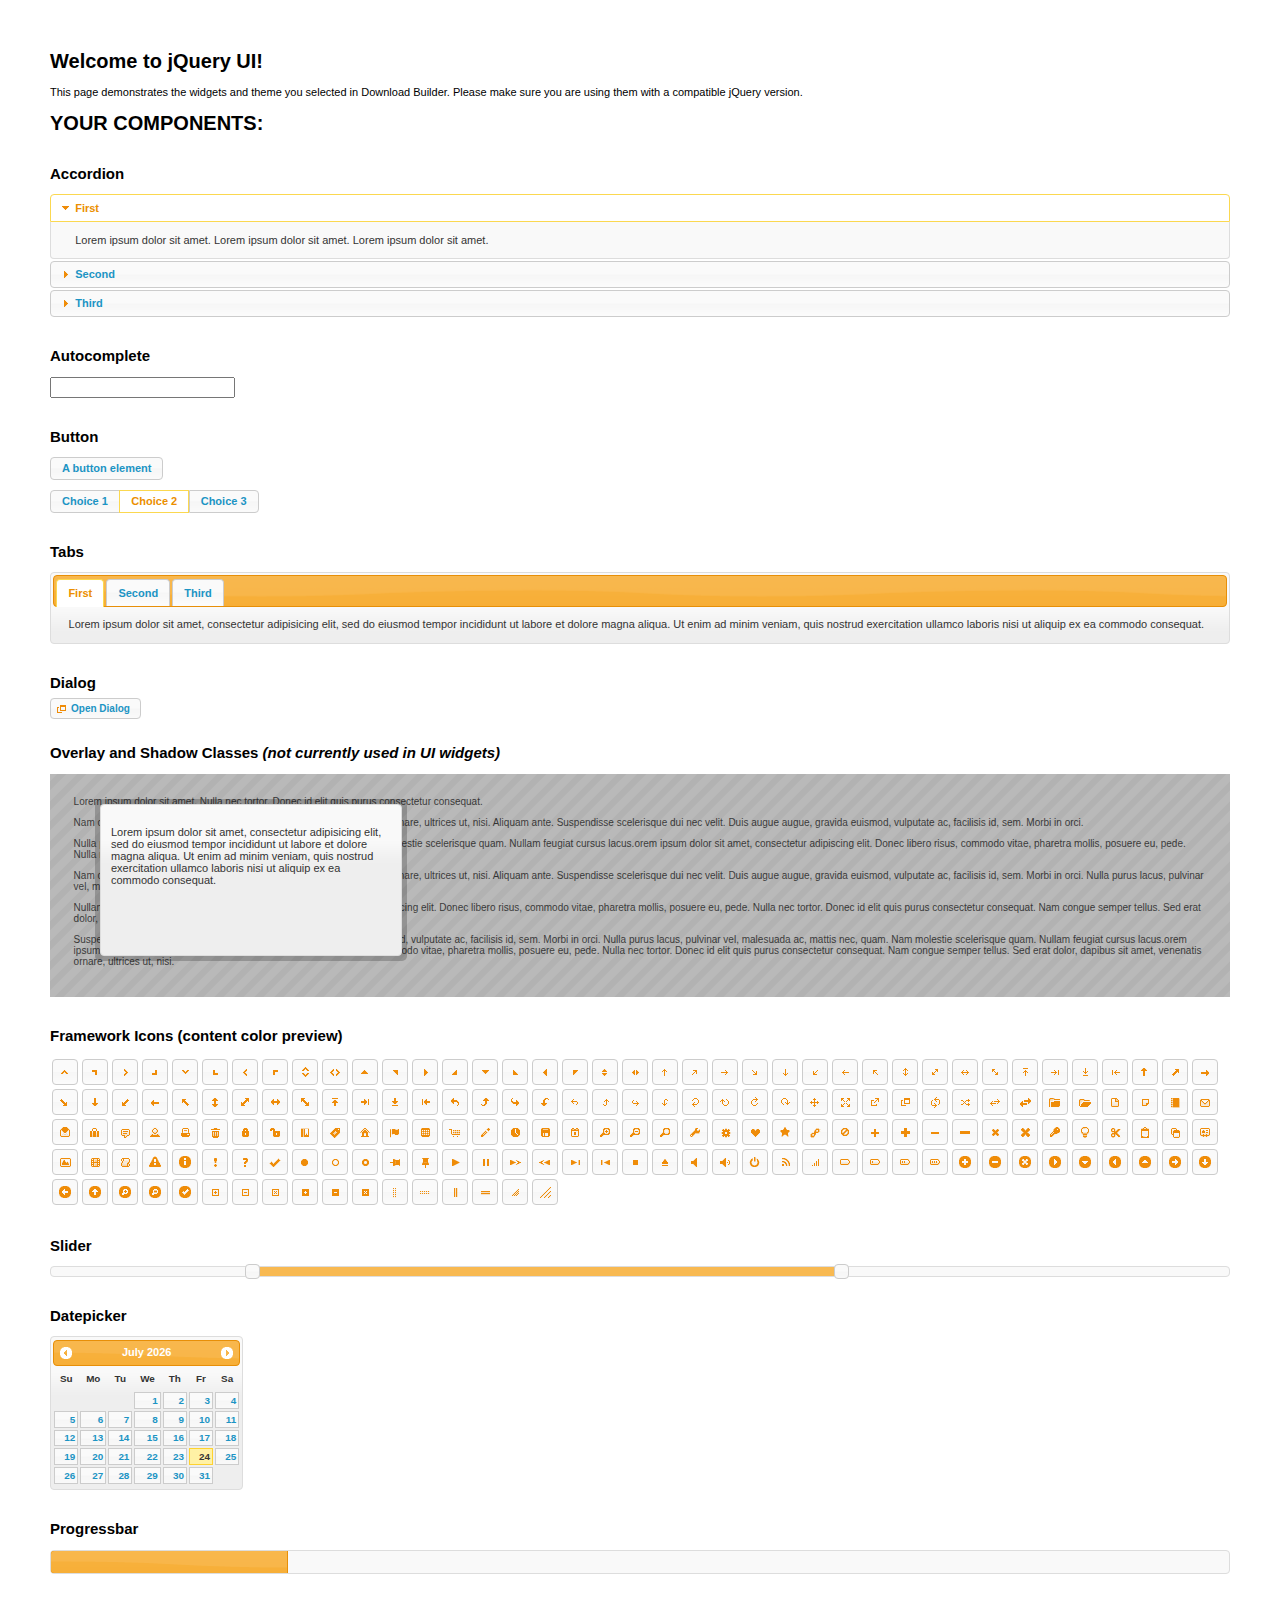
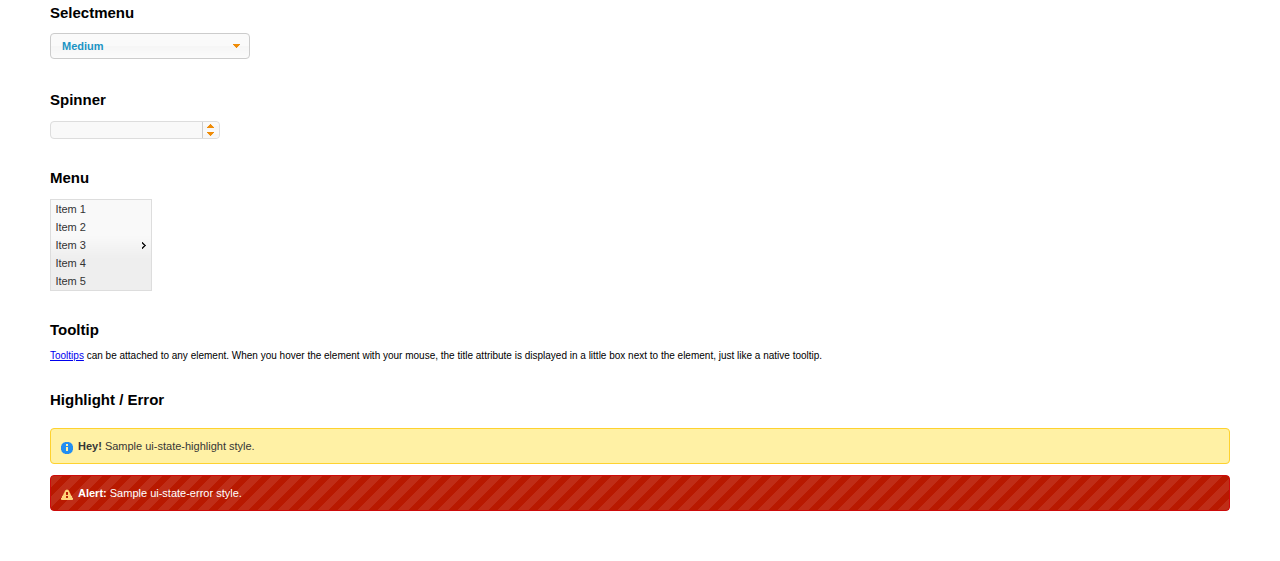
<file: static/jquery-ui-1.11.4/index.html>
<!doctype html>
<html lang="us">
<head>
	<meta charset="utf-8">
	<title>jQuery UI Example Page</title>
	<link href="jquery-ui.css" rel="stylesheet">
	<style>
	body{
		font: 62.5% "Trebuchet MS", sans-serif;
		margin: 50px;
	}
	.demoHeaders {
		margin-top: 2em;
	}
	#dialog-link {
		padding: .4em 1em .4em 20px;
		text-decoration: none;
		position: relative;
	}
	#dialog-link span.ui-icon {
		margin: 0 5px 0 0;
		position: absolute;
		left: .2em;
		top: 50%;
		margin-top: -8px;
	}
	#icons {
		margin: 0;
		padding: 0;
	}
	#icons li {
		margin: 2px;
		position: relative;
		padding: 4px 0;
		cursor: pointer;
		float: left;
		list-style: none;
	}
	#icons span.ui-icon {
		float: left;
		margin: 0 4px;
	}
	.fakewindowcontain .ui-widget-overlay {
		position: absolute;
	}
	select {
		width: 200px;
	}
	</style>
</head>
<body>

<h1>Welcome to jQuery UI!</h1>

<div class="ui-widget">
	<p>This page demonstrates the widgets and theme you selected in Download Builder. Please make sure you are using them with a compatible jQuery version.</p>
</div>

<h1>YOUR COMPONENTS:</h1>


<!-- Accordion -->
<h2 class="demoHeaders">Accordion</h2>
<div id="accordion">
	<h3>First</h3>
	<div>Lorem ipsum dolor sit amet. Lorem ipsum dolor sit amet. Lorem ipsum dolor sit amet.</div>
	<h3>Second</h3>
	<div>Phasellus mattis tincidunt nibh.</div>
	<h3>Third</h3>
	<div>Nam dui erat, auctor a, dignissim quis.</div>
</div>



<!-- Autocomplete -->
<h2 class="demoHeaders">Autocomplete</h2>
<div>
	<input id="autocomplete" title="type &quot;a&quot;">
</div>



<!-- Button -->
<h2 class="demoHeaders">Button</h2>
<button id="button">A button element</button>
<form style="margin-top: 1em;">
	<div id="radioset">
		<input type="radio" id="radio1" name="radio"><label for="radio1">Choice 1</label>
		<input type="radio" id="radio2" name="radio" checked="checked"><label for="radio2">Choice 2</label>
		<input type="radio" id="radio3" name="radio"><label for="radio3">Choice 3</label>
	</div>
</form>



<!-- Tabs -->
<h2 class="demoHeaders">Tabs</h2>
<div id="tabs">
	<ul>
		<li><a href="#tabs-1">First</a></li>
		<li><a href="#tabs-2">Second</a></li>
		<li><a href="#tabs-3">Third</a></li>
	</ul>
	<div id="tabs-1">Lorem ipsum dolor sit amet, consectetur adipisicing elit, sed do eiusmod tempor incididunt ut labore et dolore magna aliqua. Ut enim ad minim veniam, quis nostrud exercitation ullamco laboris nisi ut aliquip ex ea commodo consequat.</div>
	<div id="tabs-2">Phasellus mattis tincidunt nibh. Cras orci urna, blandit id, pretium vel, aliquet ornare, felis. Maecenas scelerisque sem non nisl. Fusce sed lorem in enim dictum bibendum.</div>
	<div id="tabs-3">Nam dui erat, auctor a, dignissim quis, sollicitudin eu, felis. Pellentesque nisi urna, interdum eget, sagittis et, consequat vestibulum, lacus. Mauris porttitor ullamcorper augue.</div>
</div>



<!-- Dialog NOTE: Dialog is not generated by UI in this demo so it can be visually styled in themeroller-->
<h2 class="demoHeaders">Dialog</h2>
<p><a href="#" id="dialog-link" class="ui-state-default ui-corner-all"><span class="ui-icon ui-icon-newwin"></span>Open Dialog</a></p>

<h2 class="demoHeaders">Overlay and Shadow Classes <em>(not currently used in UI widgets)</em></h2>
<div style="position: relative; width: 96%; height: 200px; padding:1% 2%; overflow:hidden;" class="fakewindowcontain">
	<p>Lorem ipsum dolor sit amet,  Nulla nec tortor. Donec id elit quis purus consectetur consequat. </p><p>Nam congue semper tellus. Sed erat dolor, dapibus sit amet, venenatis ornare, ultrices ut, nisi. Aliquam ante. Suspendisse scelerisque dui nec velit. Duis augue augue, gravida euismod, vulputate ac, facilisis id, sem. Morbi in orci. </p><p>Nulla purus lacus, pulvinar vel, malesuada ac, mattis nec, quam. Nam molestie scelerisque quam. Nullam feugiat cursus lacus.orem ipsum dolor sit amet, consectetur adipiscing elit. Donec libero risus, commodo vitae, pharetra mollis, posuere eu, pede. Nulla nec tortor. Donec id elit quis purus consectetur consequat. </p><p>Nam congue semper tellus. Sed erat dolor, dapibus sit amet, venenatis ornare, ultrices ut, nisi. Aliquam ante. Suspendisse scelerisque dui nec velit. Duis augue augue, gravida euismod, vulputate ac, facilisis id, sem. Morbi in orci. Nulla purus lacus, pulvinar vel, malesuada ac, mattis nec, quam. Nam molestie scelerisque quam. </p><p>Nullam feugiat cursus lacus.orem ipsum dolor sit amet, consectetur adipiscing elit. Donec libero risus, commodo vitae, pharetra mollis, posuere eu, pede. Nulla nec tortor. Donec id elit quis purus consectetur consequat. Nam congue semper tellus. Sed erat dolor, dapibus sit amet, venenatis ornare, ultrices ut, nisi. Aliquam ante. </p><p>Suspendisse scelerisque dui nec velit. Duis augue augue, gravida euismod, vulputate ac, facilisis id, sem. Morbi in orci. Nulla purus lacus, pulvinar vel, malesuada ac, mattis nec, quam. Nam molestie scelerisque quam. Nullam feugiat cursus lacus.orem ipsum dolor sit amet, consectetur adipiscing elit. Donec libero risus, commodo vitae, pharetra mollis, posuere eu, pede. Nulla nec tortor. Donec id elit quis purus consectetur consequat. Nam congue semper tellus. Sed erat dolor, dapibus sit amet, venenatis ornare, ultrices ut, nisi. </p>

	<!-- ui-dialog -->
	<div class="ui-overlay"><div class="ui-widget-overlay"></div><div class="ui-widget-shadow ui-corner-all" style="width: 302px; height: 152px; position: absolute; left: 50px; top: 30px;"></div></div>
	<div style="position: absolute; width: 280px; height: 130px;left: 50px; top: 30px; padding: 10px;" class="ui-widget ui-widget-content ui-corner-all">
		<div class="ui-dialog-content ui-widget-content" style="background: none; border: 0;">
			<p>Lorem ipsum dolor sit amet, consectetur adipisicing elit, sed do eiusmod tempor incididunt ut labore et dolore magna aliqua. Ut enim ad minim veniam, quis nostrud exercitation ullamco laboris nisi ut aliquip ex ea commodo consequat.</p>
		</div>
	</div>

</div>

<!-- ui-dialog -->
<div id="dialog" title="Dialog Title">
	<p>Lorem ipsum dolor sit amet, consectetur adipisicing elit, sed do eiusmod tempor incididunt ut labore et dolore magna aliqua. Ut enim ad minim veniam, quis nostrud exercitation ullamco laboris nisi ut aliquip ex ea commodo consequat.</p>
</div>



<h2 class="demoHeaders">Framework Icons (content color preview)</h2>
<ul id="icons" class="ui-widget ui-helper-clearfix">
	<li class="ui-state-default ui-corner-all" title=".ui-icon-carat-1-n"><span class="ui-icon ui-icon-carat-1-n"></span></li>
	<li class="ui-state-default ui-corner-all" title=".ui-icon-carat-1-ne"><span class="ui-icon ui-icon-carat-1-ne"></span></li>
	<li class="ui-state-default ui-corner-all" title=".ui-icon-carat-1-e"><span class="ui-icon ui-icon-carat-1-e"></span></li>
	<li class="ui-state-default ui-corner-all" title=".ui-icon-carat-1-se"><span class="ui-icon ui-icon-carat-1-se"></span></li>
	<li class="ui-state-default ui-corner-all" title=".ui-icon-carat-1-s"><span class="ui-icon ui-icon-carat-1-s"></span></li>
	<li class="ui-state-default ui-corner-all" title=".ui-icon-carat-1-sw"><span class="ui-icon ui-icon-carat-1-sw"></span></li>
	<li class="ui-state-default ui-corner-all" title=".ui-icon-carat-1-w"><span class="ui-icon ui-icon-carat-1-w"></span></li>
	<li class="ui-state-default ui-corner-all" title=".ui-icon-carat-1-nw"><span class="ui-icon ui-icon-carat-1-nw"></span></li>
	<li class="ui-state-default ui-corner-all" title=".ui-icon-carat-2-n-s"><span class="ui-icon ui-icon-carat-2-n-s"></span></li>
	<li class="ui-state-default ui-corner-all" title=".ui-icon-carat-2-e-w"><span class="ui-icon ui-icon-carat-2-e-w"></span></li>
	<li class="ui-state-default ui-corner-all" title=".ui-icon-triangle-1-n"><span class="ui-icon ui-icon-triangle-1-n"></span></li>
	<li class="ui-state-default ui-corner-all" title=".ui-icon-triangle-1-ne"><span class="ui-icon ui-icon-triangle-1-ne"></span></li>
	<li class="ui-state-default ui-corner-all" title=".ui-icon-triangle-1-e"><span class="ui-icon ui-icon-triangle-1-e"></span></li>
	<li class="ui-state-default ui-corner-all" title=".ui-icon-triangle-1-se"><span class="ui-icon ui-icon-triangle-1-se"></span></li>
	<li class="ui-state-default ui-corner-all" title=".ui-icon-triangle-1-s"><span class="ui-icon ui-icon-triangle-1-s"></span></li>
	<li class="ui-state-default ui-corner-all" title=".ui-icon-triangle-1-sw"><span class="ui-icon ui-icon-triangle-1-sw"></span></li>
	<li class="ui-state-default ui-corner-all" title=".ui-icon-triangle-1-w"><span class="ui-icon ui-icon-triangle-1-w"></span></li>
	<li class="ui-state-default ui-corner-all" title=".ui-icon-triangle-1-nw"><span class="ui-icon ui-icon-triangle-1-nw"></span></li>
	<li class="ui-state-default ui-corner-all" title=".ui-icon-triangle-2-n-s"><span class="ui-icon ui-icon-triangle-2-n-s"></span></li>
	<li class="ui-state-default ui-corner-all" title=".ui-icon-triangle-2-e-w"><span class="ui-icon ui-icon-triangle-2-e-w"></span></li>
	<li class="ui-state-default ui-corner-all" title=".ui-icon-arrow-1-n"><span class="ui-icon ui-icon-arrow-1-n"></span></li>
	<li class="ui-state-default ui-corner-all" title=".ui-icon-arrow-1-ne"><span class="ui-icon ui-icon-arrow-1-ne"></span></li>
	<li class="ui-state-default ui-corner-all" title=".ui-icon-arrow-1-e"><span class="ui-icon ui-icon-arrow-1-e"></span></li>
	<li class="ui-state-default ui-corner-all" title=".ui-icon-arrow-1-se"><span class="ui-icon ui-icon-arrow-1-se"></span></li>
	<li class="ui-state-default ui-corner-all" title=".ui-icon-arrow-1-s"><span class="ui-icon ui-icon-arrow-1-s"></span></li>
	<li class="ui-state-default ui-corner-all" title=".ui-icon-arrow-1-sw"><span class="ui-icon ui-icon-arrow-1-sw"></span></li>
	<li class="ui-state-default ui-corner-all" title=".ui-icon-arrow-1-w"><span class="ui-icon ui-icon-arrow-1-w"></span></li>
	<li class="ui-state-default ui-corner-all" title=".ui-icon-arrow-1-nw"><span class="ui-icon ui-icon-arrow-1-nw"></span></li>
	<li class="ui-state-default ui-corner-all" title=".ui-icon-arrow-2-n-s"><span class="ui-icon ui-icon-arrow-2-n-s"></span></li>
	<li class="ui-state-default ui-corner-all" title=".ui-icon-arrow-2-ne-sw"><span class="ui-icon ui-icon-arrow-2-ne-sw"></span></li>
	<li class="ui-state-default ui-corner-all" title=".ui-icon-arrow-2-e-w"><span class="ui-icon ui-icon-arrow-2-e-w"></span></li>
	<li class="ui-state-default ui-corner-all" title=".ui-icon-arrow-2-se-nw"><span class="ui-icon ui-icon-arrow-2-se-nw"></span></li>
	<li class="ui-state-default ui-corner-all" title=".ui-icon-arrowstop-1-n"><span class="ui-icon ui-icon-arrowstop-1-n"></span></li>
	<li class="ui-state-default ui-corner-all" title=".ui-icon-arrowstop-1-e"><span class="ui-icon ui-icon-arrowstop-1-e"></span></li>
	<li class="ui-state-default ui-corner-all" title=".ui-icon-arrowstop-1-s"><span class="ui-icon ui-icon-arrowstop-1-s"></span></li>
	<li class="ui-state-default ui-corner-all" title=".ui-icon-arrowstop-1-w"><span class="ui-icon ui-icon-arrowstop-1-w"></span></li>
	<li class="ui-state-default ui-corner-all" title=".ui-icon-arrowthick-1-n"><span class="ui-icon ui-icon-arrowthick-1-n"></span></li>
	<li class="ui-state-default ui-corner-all" title=".ui-icon-arrowthick-1-ne"><span class="ui-icon ui-icon-arrowthick-1-ne"></span></li>
	<li class="ui-state-default ui-corner-all" title=".ui-icon-arrowthick-1-e"><span class="ui-icon ui-icon-arrowthick-1-e"></span></li>
	<li class="ui-state-default ui-corner-all" title=".ui-icon-arrowthick-1-se"><span class="ui-icon ui-icon-arrowthick-1-se"></span></li>
	<li class="ui-state-default ui-corner-all" title=".ui-icon-arrowthick-1-s"><span class="ui-icon ui-icon-arrowthick-1-s"></span></li>
	<li class="ui-state-default ui-corner-all" title=".ui-icon-arrowthick-1-sw"><span class="ui-icon ui-icon-arrowthick-1-sw"></span></li>
	<li class="ui-state-default ui-corner-all" title=".ui-icon-arrowthick-1-w"><span class="ui-icon ui-icon-arrowthick-1-w"></span></li>
	<li class="ui-state-default ui-corner-all" title=".ui-icon-arrowthick-1-nw"><span class="ui-icon ui-icon-arrowthick-1-nw"></span></li>
	<li class="ui-state-default ui-corner-all" title=".ui-icon-arrowthick-2-n-s"><span class="ui-icon ui-icon-arrowthick-2-n-s"></span></li>
	<li class="ui-state-default ui-corner-all" title=".ui-icon-arrowthick-2-ne-sw"><span class="ui-icon ui-icon-arrowthick-2-ne-sw"></span></li>
	<li class="ui-state-default ui-corner-all" title=".ui-icon-arrowthick-2-e-w"><span class="ui-icon ui-icon-arrowthick-2-e-w"></span></li>
	<li class="ui-state-default ui-corner-all" title=".ui-icon-arrowthick-2-se-nw"><span class="ui-icon ui-icon-arrowthick-2-se-nw"></span></li>
	<li class="ui-state-default ui-corner-all" title=".ui-icon-arrowthickstop-1-n"><span class="ui-icon ui-icon-arrowthickstop-1-n"></span></li>
	<li class="ui-state-default ui-corner-all" title=".ui-icon-arrowthickstop-1-e"><span class="ui-icon ui-icon-arrowthickstop-1-e"></span></li>
	<li class="ui-state-default ui-corner-all" title=".ui-icon-arrowthickstop-1-s"><span class="ui-icon ui-icon-arrowthickstop-1-s"></span></li>
	<li class="ui-state-default ui-corner-all" title=".ui-icon-arrowthickstop-1-w"><span class="ui-icon ui-icon-arrowthickstop-1-w"></span></li>
	<li class="ui-state-default ui-corner-all" title=".ui-icon-arrowreturnthick-1-w"><span class="ui-icon ui-icon-arrowreturnthick-1-w"></span></li>
	<li class="ui-state-default ui-corner-all" title=".ui-icon-arrowreturnthick-1-n"><span class="ui-icon ui-icon-arrowreturnthick-1-n"></span></li>
	<li class="ui-state-default ui-corner-all" title=".ui-icon-arrowreturnthick-1-e"><span class="ui-icon ui-icon-arrowreturnthick-1-e"></span></li>
	<li class="ui-state-default ui-corner-all" title=".ui-icon-arrowreturnthick-1-s"><span class="ui-icon ui-icon-arrowreturnthick-1-s"></span></li>
	<li class="ui-state-default ui-corner-all" title=".ui-icon-arrowreturn-1-w"><span class="ui-icon ui-icon-arrowreturn-1-w"></span></li>
	<li class="ui-state-default ui-corner-all" title=".ui-icon-arrowreturn-1-n"><span class="ui-icon ui-icon-arrowreturn-1-n"></span></li>
	<li class="ui-state-default ui-corner-all" title=".ui-icon-arrowreturn-1-e"><span class="ui-icon ui-icon-arrowreturn-1-e"></span></li>
	<li class="ui-state-default ui-corner-all" title=".ui-icon-arrowreturn-1-s"><span class="ui-icon ui-icon-arrowreturn-1-s"></span></li>
	<li class="ui-state-default ui-corner-all" title=".ui-icon-arrowrefresh-1-w"><span class="ui-icon ui-icon-arrowrefresh-1-w"></span></li>
	<li class="ui-state-default ui-corner-all" title=".ui-icon-arrowrefresh-1-n"><span class="ui-icon ui-icon-arrowrefresh-1-n"></span></li>
	<li class="ui-state-default ui-corner-all" title=".ui-icon-arrowrefresh-1-e"><span class="ui-icon ui-icon-arrowrefresh-1-e"></span></li>
	<li class="ui-state-default ui-corner-all" title=".ui-icon-arrowrefresh-1-s"><span class="ui-icon ui-icon-arrowrefresh-1-s"></span></li>
	<li class="ui-state-default ui-corner-all" title=".ui-icon-arrow-4"><span class="ui-icon ui-icon-arrow-4"></span></li>
	<li class="ui-state-default ui-corner-all" title=".ui-icon-arrow-4-diag"><span class="ui-icon ui-icon-arrow-4-diag"></span></li>
	<li class="ui-state-default ui-corner-all" title=".ui-icon-extlink"><span class="ui-icon ui-icon-extlink"></span></li>
	<li class="ui-state-default ui-corner-all" title=".ui-icon-newwin"><span class="ui-icon ui-icon-newwin"></span></li>
	<li class="ui-state-default ui-corner-all" title=".ui-icon-refresh"><span class="ui-icon ui-icon-refresh"></span></li>
	<li class="ui-state-default ui-corner-all" title=".ui-icon-shuffle"><span class="ui-icon ui-icon-shuffle"></span></li>
	<li class="ui-state-default ui-corner-all" title=".ui-icon-transfer-e-w"><span class="ui-icon ui-icon-transfer-e-w"></span></li>
	<li class="ui-state-default ui-corner-all" title=".ui-icon-transferthick-e-w"><span class="ui-icon ui-icon-transferthick-e-w"></span></li>
	<li class="ui-state-default ui-corner-all" title=".ui-icon-folder-collapsed"><span class="ui-icon ui-icon-folder-collapsed"></span></li>
	<li class="ui-state-default ui-corner-all" title=".ui-icon-folder-open"><span class="ui-icon ui-icon-folder-open"></span></li>
	<li class="ui-state-default ui-corner-all" title=".ui-icon-document"><span class="ui-icon ui-icon-document"></span></li>
	<li class="ui-state-default ui-corner-all" title=".ui-icon-document-b"><span class="ui-icon ui-icon-document-b"></span></li>
	<li class="ui-state-default ui-corner-all" title=".ui-icon-note"><span class="ui-icon ui-icon-note"></span></li>
	<li class="ui-state-default ui-corner-all" title=".ui-icon-mail-closed"><span class="ui-icon ui-icon-mail-closed"></span></li>
	<li class="ui-state-default ui-corner-all" title=".ui-icon-mail-open"><span class="ui-icon ui-icon-mail-open"></span></li>
	<li class="ui-state-default ui-corner-all" title=".ui-icon-suitcase"><span class="ui-icon ui-icon-suitcase"></span></li>
	<li class="ui-state-default ui-corner-all" title=".ui-icon-comment"><span class="ui-icon ui-icon-comment"></span></li>
	<li class="ui-state-default ui-corner-all" title=".ui-icon-person"><span class="ui-icon ui-icon-person"></span></li>
	<li class="ui-state-default ui-corner-all" title=".ui-icon-print"><span class="ui-icon ui-icon-print"></span></li>
	<li class="ui-state-default ui-corner-all" title=".ui-icon-trash"><span class="ui-icon ui-icon-trash"></span></li>
	<li class="ui-state-default ui-corner-all" title=".ui-icon-locked"><span class="ui-icon ui-icon-locked"></span></li>
	<li class="ui-state-default ui-corner-all" title=".ui-icon-unlocked"><span class="ui-icon ui-icon-unlocked"></span></li>
	<li class="ui-state-default ui-corner-all" title=".ui-icon-bookmark"><span class="ui-icon ui-icon-bookmark"></span></li>
	<li class="ui-state-default ui-corner-all" title=".ui-icon-tag"><span class="ui-icon ui-icon-tag"></span></li>
	<li class="ui-state-default ui-corner-all" title=".ui-icon-home"><span class="ui-icon ui-icon-home"></span></li>
	<li class="ui-state-default ui-corner-all" title=".ui-icon-flag"><span class="ui-icon ui-icon-flag"></span></li>
	<li class="ui-state-default ui-corner-all" title=".ui-icon-calculator"><span class="ui-icon ui-icon-calculator"></span></li>
	<li class="ui-state-default ui-corner-all" title=".ui-icon-cart"><span class="ui-icon ui-icon-cart"></span></li>
	<li class="ui-state-default ui-corner-all" title=".ui-icon-pencil"><span class="ui-icon ui-icon-pencil"></span></li>
	<li class="ui-state-default ui-corner-all" title=".ui-icon-clock"><span class="ui-icon ui-icon-clock"></span></li>
	<li class="ui-state-default ui-corner-all" title=".ui-icon-disk"><span class="ui-icon ui-icon-disk"></span></li>
	<li class="ui-state-default ui-corner-all" title=".ui-icon-calendar"><span class="ui-icon ui-icon-calendar"></span></li>
	<li class="ui-state-default ui-corner-all" title=".ui-icon-zoomin"><span class="ui-icon ui-icon-zoomin"></span></li>
	<li class="ui-state-default ui-corner-all" title=".ui-icon-zoomout"><span class="ui-icon ui-icon-zoomout"></span></li>
	<li class="ui-state-default ui-corner-all" title=".ui-icon-search"><span class="ui-icon ui-icon-search"></span></li>
	<li class="ui-state-default ui-corner-all" title=".ui-icon-wrench"><span class="ui-icon ui-icon-wrench"></span></li>
	<li class="ui-state-default ui-corner-all" title=".ui-icon-gear"><span class="ui-icon ui-icon-gear"></span></li>
	<li class="ui-state-default ui-corner-all" title=".ui-icon-heart"><span class="ui-icon ui-icon-heart"></span></li>
	<li class="ui-state-default ui-corner-all" title=".ui-icon-star"><span class="ui-icon ui-icon-star"></span></li>
	<li class="ui-state-default ui-corner-all" title=".ui-icon-link"><span class="ui-icon ui-icon-link"></span></li>
	<li class="ui-state-default ui-corner-all" title=".ui-icon-cancel"><span class="ui-icon ui-icon-cancel"></span></li>
	<li class="ui-state-default ui-corner-all" title=".ui-icon-plus"><span class="ui-icon ui-icon-plus"></span></li>
	<li class="ui-state-default ui-corner-all" title=".ui-icon-plusthick"><span class="ui-icon ui-icon-plusthick"></span></li>
	<li class="ui-state-default ui-corner-all" title=".ui-icon-minus"><span class="ui-icon ui-icon-minus"></span></li>
	<li class="ui-state-default ui-corner-all" title=".ui-icon-minusthick"><span class="ui-icon ui-icon-minusthick"></span></li>
	<li class="ui-state-default ui-corner-all" title=".ui-icon-close"><span class="ui-icon ui-icon-close"></span></li>
	<li class="ui-state-default ui-corner-all" title=".ui-icon-closethick"><span class="ui-icon ui-icon-closethick"></span></li>
	<li class="ui-state-default ui-corner-all" title=".ui-icon-key"><span class="ui-icon ui-icon-key"></span></li>
	<li class="ui-state-default ui-corner-all" title=".ui-icon-lightbulb"><span class="ui-icon ui-icon-lightbulb"></span></li>
	<li class="ui-state-default ui-corner-all" title=".ui-icon-scissors"><span class="ui-icon ui-icon-scissors"></span></li>
	<li class="ui-state-default ui-corner-all" title=".ui-icon-clipboard"><span class="ui-icon ui-icon-clipboard"></span></li>
	<li class="ui-state-default ui-corner-all" title=".ui-icon-copy"><span class="ui-icon ui-icon-copy"></span></li>
	<li class="ui-state-default ui-corner-all" title=".ui-icon-contact"><span class="ui-icon ui-icon-contact"></span></li>
	<li class="ui-state-default ui-corner-all" title=".ui-icon-image"><span class="ui-icon ui-icon-image"></span></li>
	<li class="ui-state-default ui-corner-all" title=".ui-icon-video"><span class="ui-icon ui-icon-video"></span></li>
	<li class="ui-state-default ui-corner-all" title=".ui-icon-script"><span class="ui-icon ui-icon-script"></span></li>
	<li class="ui-state-default ui-corner-all" title=".ui-icon-alert"><span class="ui-icon ui-icon-alert"></span></li>
	<li class="ui-state-default ui-corner-all" title=".ui-icon-info"><span class="ui-icon ui-icon-info"></span></li>
	<li class="ui-state-default ui-corner-all" title=".ui-icon-notice"><span class="ui-icon ui-icon-notice"></span></li>
	<li class="ui-state-default ui-corner-all" title=".ui-icon-help"><span class="ui-icon ui-icon-help"></span></li>
	<li class="ui-state-default ui-corner-all" title=".ui-icon-check"><span class="ui-icon ui-icon-check"></span></li>
	<li class="ui-state-default ui-corner-all" title=".ui-icon-bullet"><span class="ui-icon ui-icon-bullet"></span></li>
	<li class="ui-state-default ui-corner-all" title=".ui-icon-radio-off"><span class="ui-icon ui-icon-radio-off"></span></li>
	<li class="ui-state-default ui-corner-all" title=".ui-icon-radio-on"><span class="ui-icon ui-icon-radio-on"></span></li>
	<li class="ui-state-default ui-corner-all" title=".ui-icon-pin-w"><span class="ui-icon ui-icon-pin-w"></span></li>
	<li class="ui-state-default ui-corner-all" title=".ui-icon-pin-s"><span class="ui-icon ui-icon-pin-s"></span></li>
	<li class="ui-state-default ui-corner-all" title=".ui-icon-play"><span class="ui-icon ui-icon-play"></span></li>
	<li class="ui-state-default ui-corner-all" title=".ui-icon-pause"><span class="ui-icon ui-icon-pause"></span></li>
	<li class="ui-state-default ui-corner-all" title=".ui-icon-seek-next"><span class="ui-icon ui-icon-seek-next"></span></li>
	<li class="ui-state-default ui-corner-all" title=".ui-icon-seek-prev"><span class="ui-icon ui-icon-seek-prev"></span></li>
	<li class="ui-state-default ui-corner-all" title=".ui-icon-seek-end"><span class="ui-icon ui-icon-seek-end"></span></li>
	<li class="ui-state-default ui-corner-all" title=".ui-icon-seek-first"><span class="ui-icon ui-icon-seek-first"></span></li>
	<li class="ui-state-default ui-corner-all" title=".ui-icon-stop"><span class="ui-icon ui-icon-stop"></span></li>
	<li class="ui-state-default ui-corner-all" title=".ui-icon-eject"><span class="ui-icon ui-icon-eject"></span></li>
	<li class="ui-state-default ui-corner-all" title=".ui-icon-volume-off"><span class="ui-icon ui-icon-volume-off"></span></li>
	<li class="ui-state-default ui-corner-all" title=".ui-icon-volume-on"><span class="ui-icon ui-icon-volume-on"></span></li>
	<li class="ui-state-default ui-corner-all" title=".ui-icon-power"><span class="ui-icon ui-icon-power"></span></li>
	<li class="ui-state-default ui-corner-all" title=".ui-icon-signal-diag"><span class="ui-icon ui-icon-signal-diag"></span></li>
	<li class="ui-state-default ui-corner-all" title=".ui-icon-signal"><span class="ui-icon ui-icon-signal"></span></li>
	<li class="ui-state-default ui-corner-all" title=".ui-icon-battery-0"><span class="ui-icon ui-icon-battery-0"></span></li>
	<li class="ui-state-default ui-corner-all" title=".ui-icon-battery-1"><span class="ui-icon ui-icon-battery-1"></span></li>
	<li class="ui-state-default ui-corner-all" title=".ui-icon-battery-2"><span class="ui-icon ui-icon-battery-2"></span></li>
	<li class="ui-state-default ui-corner-all" title=".ui-icon-battery-3"><span class="ui-icon ui-icon-battery-3"></span></li>
	<li class="ui-state-default ui-corner-all" title=".ui-icon-circle-plus"><span class="ui-icon ui-icon-circle-plus"></span></li>
	<li class="ui-state-default ui-corner-all" title=".ui-icon-circle-minus"><span class="ui-icon ui-icon-circle-minus"></span></li>
	<li class="ui-state-default ui-corner-all" title=".ui-icon-circle-close"><span class="ui-icon ui-icon-circle-close"></span></li>
	<li class="ui-state-default ui-corner-all" title=".ui-icon-circle-triangle-e"><span class="ui-icon ui-icon-circle-triangle-e"></span></li>
	<li class="ui-state-default ui-corner-all" title=".ui-icon-circle-triangle-s"><span class="ui-icon ui-icon-circle-triangle-s"></span></li>
	<li class="ui-state-default ui-corner-all" title=".ui-icon-circle-triangle-w"><span class="ui-icon ui-icon-circle-triangle-w"></span></li>
	<li class="ui-state-default ui-corner-all" title=".ui-icon-circle-triangle-n"><span class="ui-icon ui-icon-circle-triangle-n"></span></li>
	<li class="ui-state-default ui-corner-all" title=".ui-icon-circle-arrow-e"><span class="ui-icon ui-icon-circle-arrow-e"></span></li>
	<li class="ui-state-default ui-corner-all" title=".ui-icon-circle-arrow-s"><span class="ui-icon ui-icon-circle-arrow-s"></span></li>
	<li class="ui-state-default ui-corner-all" title=".ui-icon-circle-arrow-w"><span class="ui-icon ui-icon-circle-arrow-w"></span></li>
	<li class="ui-state-default ui-corner-all" title=".ui-icon-circle-arrow-n"><span class="ui-icon ui-icon-circle-arrow-n"></span></li>
	<li class="ui-state-default ui-corner-all" title=".ui-icon-circle-zoomin"><span class="ui-icon ui-icon-circle-zoomin"></span></li>
	<li class="ui-state-default ui-corner-all" title=".ui-icon-circle-zoomout"><span class="ui-icon ui-icon-circle-zoomout"></span></li>
	<li class="ui-state-default ui-corner-all" title=".ui-icon-circle-check"><span class="ui-icon ui-icon-circle-check"></span></li>
	<li class="ui-state-default ui-corner-all" title=".ui-icon-circlesmall-plus"><span class="ui-icon ui-icon-circlesmall-plus"></span></li>
	<li class="ui-state-default ui-corner-all" title=".ui-icon-circlesmall-minus"><span class="ui-icon ui-icon-circlesmall-minus"></span></li>
	<li class="ui-state-default ui-corner-all" title=".ui-icon-circlesmall-close"><span class="ui-icon ui-icon-circlesmall-close"></span></li>
	<li class="ui-state-default ui-corner-all" title=".ui-icon-squaresmall-plus"><span class="ui-icon ui-icon-squaresmall-plus"></span></li>
	<li class="ui-state-default ui-corner-all" title=".ui-icon-squaresmall-minus"><span class="ui-icon ui-icon-squaresmall-minus"></span></li>
	<li class="ui-state-default ui-corner-all" title=".ui-icon-squaresmall-close"><span class="ui-icon ui-icon-squaresmall-close"></span></li>
	<li class="ui-state-default ui-corner-all" title=".ui-icon-grip-dotted-vertical"><span class="ui-icon ui-icon-grip-dotted-vertical"></span></li>
	<li class="ui-state-default ui-corner-all" title=".ui-icon-grip-dotted-horizontal"><span class="ui-icon ui-icon-grip-dotted-horizontal"></span></li>
	<li class="ui-state-default ui-corner-all" title=".ui-icon-grip-solid-vertical"><span class="ui-icon ui-icon-grip-solid-vertical"></span></li>
	<li class="ui-state-default ui-corner-all" title=".ui-icon-grip-solid-horizontal"><span class="ui-icon ui-icon-grip-solid-horizontal"></span></li>
	<li class="ui-state-default ui-corner-all" title=".ui-icon-gripsmall-diagonal-se"><span class="ui-icon ui-icon-gripsmall-diagonal-se"></span></li>
	<li class="ui-state-default ui-corner-all" title=".ui-icon-grip-diagonal-se"><span class="ui-icon ui-icon-grip-diagonal-se"></span></li>
</ul>


<!-- Slider -->
<h2 class="demoHeaders">Slider</h2>
<div id="slider"></div>



<!-- Datepicker -->
<h2 class="demoHeaders">Datepicker</h2>
<div id="datepicker"></div>



<!-- Progressbar -->
<h2 class="demoHeaders">Progressbar</h2>
<div id="progressbar"></div>



<!-- Progressbar -->
<h2 class="demoHeaders">Selectmenu</h2>
<select id="selectmenu">
	<option>Slower</option>
	<option>Slow</option>
	<option selected="selected">Medium</option>
	<option>Fast</option>
	<option>Faster</option>
</select>



<!-- Spinner -->
<h2 class="demoHeaders">Spinner</h2>
<input id="spinner">



<!-- Menu -->
<h2 class="demoHeaders">Menu</h2>
<ul style="width:100px;" id="menu">
	<li>Item 1</li>
	<li>Item 2</li>
	<li>Item 3
		<ul>
			<li>Item 3-1</li>
			<li>Item 3-2</li>
			<li>Item 3-3</li>
			<li>Item 3-4</li>
			<li>Item 3-5</li>
		</ul>
	</li>
	<li>Item 4</li>
	<li>Item 5</li>
</ul>



<!-- Tooltip -->
<h2 class="demoHeaders">Tooltip</h2>
<p id="tooltip">
	<a href="#" title="That&apos;s what this widget is">Tooltips</a> can be attached to any element. When you hover
the element with your mouse, the title attribute is displayed in a little box next to the element, just like a native tooltip.
</p>


<!-- Highlight / Error -->
<h2 class="demoHeaders">Highlight / Error</h2>
<div class="ui-widget">
	<div class="ui-state-highlight ui-corner-all" style="margin-top: 20px; padding: 0 .7em;">
		<p><span class="ui-icon ui-icon-info" style="float: left; margin-right: .3em;"></span>
		<strong>Hey!</strong> Sample ui-state-highlight style.</p>
	</div>
</div>
<br>
<div class="ui-widget">
	<div class="ui-state-error ui-corner-all" style="padding: 0 .7em;">
		<p><span class="ui-icon ui-icon-alert" style="float: left; margin-right: .3em;"></span>
		<strong>Alert:</strong> Sample ui-state-error style.</p>
	</div>
</div>

<script src="external/jquery/jquery.js"></script>
<script src="jquery-ui.js"></script>
<script>

$( "#accordion" ).accordion();



var availableTags = [
	"ActionScript",
	"AppleScript",
	"Asp",
	"BASIC",
	"C",
	"C++",
	"Clojure",
	"COBOL",
	"ColdFusion",
	"Erlang",
	"Fortran",
	"Groovy",
	"Haskell",
	"Java",
	"JavaScript",
	"Lisp",
	"Perl",
	"PHP",
	"Python",
	"Ruby",
	"Scala",
	"Scheme"
];
$( "#autocomplete" ).autocomplete({
	source: availableTags
});



$( "#button" ).button();
$( "#radioset" ).buttonset();



$( "#tabs" ).tabs();



$( "#dialog" ).dialog({
	autoOpen: false,
	width: 400,
	buttons: [
		{
			text: "Ok",
			click: function() {
				$( this ).dialog( "close" );
			}
		},
		{
			text: "Cancel",
			click: function() {
				$( this ).dialog( "close" );
			}
		}
	]
});

// Link to open the dialog
$( "#dialog-link" ).click(function( event ) {
	$( "#dialog" ).dialog( "open" );
	event.preventDefault();
});



$( "#datepicker" ).datepicker({
	inline: true
});



$( "#slider" ).slider({
	range: true,
	values: [ 17, 67 ]
});



$( "#progressbar" ).progressbar({
	value: 20
});



$( "#spinner" ).spinner();



$( "#menu" ).menu();



$( "#tooltip" ).tooltip();



$( "#selectmenu" ).selectmenu();


// Hover states on the static widgets
$( "#dialog-link, #icons li" ).hover(
	function() {
		$( this ).addClass( "ui-state-hover" );
	},
	function() {
		$( this ).removeClass( "ui-state-hover" );
	}
);
</script>
</body>
</html>
</file>
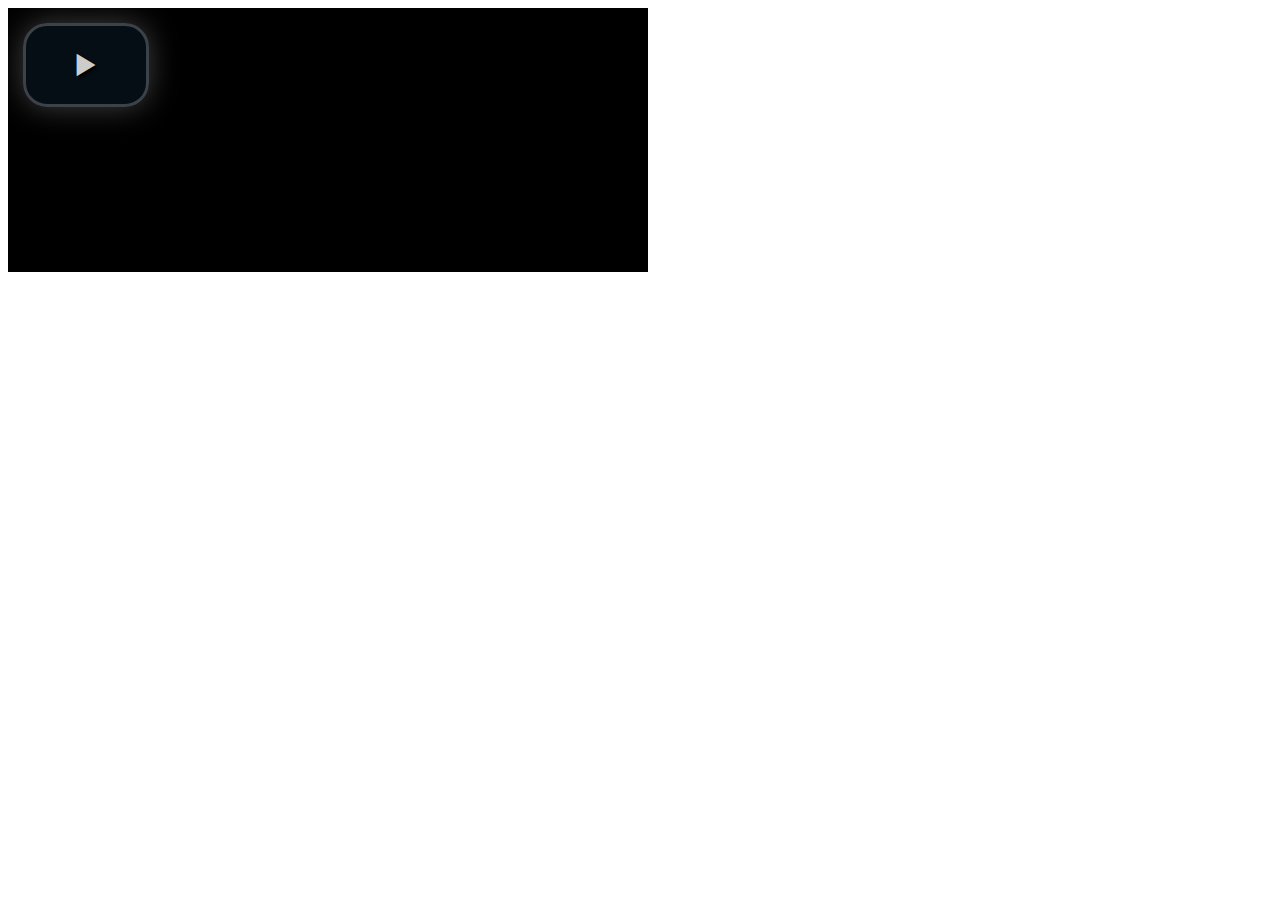
<file: static/video-js-4.12.7/demo.html>
<!DOCTYPE html>
<html>
<head>
  <title>Video.js | HTML5 Video Player</title>

  <!-- Chang URLs to wherever Video.js files will be hosted -->
  <link href="video-js.css" rel="stylesheet" type="text/css">
  <!-- video.js must be in the <head> for older IEs to work. -->
  <script src="video.js"></script>

  <!-- Unless using the CDN hosted version, update the URL to the Flash SWF -->
  <script>
    videojs.options.flash.swf = "video-js.swf";
  </script>


</head>
<body>

  <video id="example_video_1" class="video-js vjs-default-skin" controls preload="none" width="640" height="264"
      poster="http://video-js.zencoder.com/oceans-clip.png"
      data-setup="{}">
    <source src="http://video-js.zencoder.com/oceans-clip.mp4" type='video/mp4' />
    <source src="http://video-js.zencoder.com/oceans-clip.webm" type='video/webm' />
    <source src="http://video-js.zencoder.com/oceans-clip.ogv" type='video/ogg' />
    <track kind="captions" src="demo.captions.vtt" srclang="en" label="English"></track><!-- Tracks need an ending tag thanks to IE9 -->
    <track kind="subtitles" src="demo.captions.vtt" srclang="en" label="English"></track><!-- Tracks need an ending tag thanks to IE9 -->
    <p class="vjs-no-js">To view this video please enable JavaScript, and consider upgrading to a web browser that <a href="http://videojs.com/html5-video-support/" target="_blank">supports HTML5 video</a></p>
  </video>

</body>
</html>
</file>
<file: static/video-js-4.12.7/video-js.css>
/*!
Video.js Default Styles (http://videojs.com)
Version 4.12.7
Create your own skin at http://designer.videojs.com
*/
/* SKIN
================================================================================
The main class name for all skin-specific styles. To make your own skin,
replace all occurrences of 'vjs-default-skin' with a new name. Then add your new
skin name to your video tag instead of the default skin.
e.g. <video class="video-js my-skin-name">
*/
.vjs-default-skin {
  color: #cccccc;
}
/* Custom Icon Font
--------------------------------------------------------------------------------
The control icons are from a custom font. Each icon corresponds to a character
(e.g. "\e001"). Font icons allow for easy scaling and coloring of icons.
*/
@font-face {
  font-family: 'VideoJS';
  src: url('font/vjs.eot');
  src: url('font/vjs.eot?#iefix') format('embedded-opentype'), url('font/vjs.woff') format('woff'), url('font/vjs.ttf') format('truetype'), url('font/vjs.svg#icomoon') format('svg');
  font-weight: normal;
  font-style: normal;
}
/* Base UI Component Classes
--------------------------------------------------------------------------------
*/
/* Slider - used for Volume bar and Seek bar */
.vjs-default-skin .vjs-slider {
  /* Replace browser focus highlight with handle highlight */
  outline: 0;
  position: relative;
  cursor: pointer;
  padding: 0;
  /* background-color-with-alpha */
  background-color: #333333;
  background-color: rgba(51, 51, 51, 0.9);
}
.vjs-default-skin .vjs-slider:focus {
  /* box-shadow */
  -webkit-box-shadow: 0 0 2em #ffffff;
  -moz-box-shadow: 0 0 2em #ffffff;
  box-shadow: 0 0 2em #ffffff;
}
.vjs-default-skin .vjs-slider-handle {
  position: absolute;
  /* Needed for IE6 */
  left: 0;
  top: 0;
}
.vjs-default-skin .vjs-slider-handle:before {
  content: "\e009";
  font-family: VideoJS;
  font-size: 1em;
  line-height: 1;
  text-align: center;
  text-shadow: 0em 0em 1em #fff;
  position: absolute;
  top: 0;
  left: 0;
  /* Rotate the square icon to make a diamond */
  /* transform */
  -webkit-transform: rotate(-45deg);
  -moz-transform: rotate(-45deg);
  -ms-transform: rotate(-45deg);
  -o-transform: rotate(-45deg);
  transform: rotate(-45deg);
}
/* Control Bar
--------------------------------------------------------------------------------
The default control bar that is a container for most of the controls.
*/
.vjs-default-skin .vjs-control-bar {
  /* Start hidden */
  display: none;
  position: absolute;
  /* Place control bar at the bottom of the player box/video.
     If you want more margin below the control bar, add more height. */
  bottom: 0;
  /* Use left/right to stretch to 100% width of player div */
  left: 0;
  right: 0;
  /* Height includes any margin you want above or below control items */
  height: 3.0em;
  /* background-color-with-alpha */
  background-color: #07141e;
  background-color: rgba(7, 20, 30, 0.7);
}
/* Show the control bar only once the video has started playing */
.vjs-default-skin.vjs-has-started .vjs-control-bar {
  display: block;
  /* Visibility needed to make sure things hide in older browsers too. */

  visibility: visible;
  opacity: 1;
  /* transition */
  -webkit-transition: visibility 0.1s, opacity 0.1s;
  -moz-transition: visibility 0.1s, opacity 0.1s;
  -o-transition: visibility 0.1s, opacity 0.1s;
  transition: visibility 0.1s, opacity 0.1s;
}
/* Hide the control bar when the video is playing and the user is inactive  */
.vjs-default-skin.vjs-has-started.vjs-user-inactive.vjs-playing .vjs-control-bar {
  display: block;
  visibility: hidden;
  opacity: 0;
  /* transition */
  -webkit-transition: visibility 1s, opacity 1s;
  -moz-transition: visibility 1s, opacity 1s;
  -o-transition: visibility 1s, opacity 1s;
  transition: visibility 1s, opacity 1s;
}
.vjs-default-skin.vjs-controls-disabled .vjs-control-bar {
  display: none;
}
.vjs-default-skin.vjs-using-native-controls .vjs-control-bar {
  display: none;
}
/* The control bar shouldn't show after an error */
.vjs-default-skin.vjs-error .vjs-control-bar {
  display: none;
}
/* Don't hide the control bar if it's audio */
.vjs-audio.vjs-default-skin.vjs-has-started.vjs-user-inactive.vjs-playing .vjs-control-bar {
  opacity: 1;
  visibility: visible;
}
/* IE8 is flakey with fonts, and you have to change the actual content to force
fonts to show/hide properly.
  - "\9" IE8 hack didn't work for this
  - Found in XP IE8 from http://modern.ie. Does not show up in "IE8 mode" in IE9
*/
@media \0screen {
  .vjs-default-skin.vjs-user-inactive.vjs-playing .vjs-control-bar :before {
    content: "";
  }
}
/* General styles for individual controls. */
.vjs-default-skin .vjs-control {
  outline: none;
  position: relative;
  float: left;
  text-align: center;
  margin: 0;
  padding: 0;
  height: 3.0em;
  width: 4em;
}
/* Font button icons */
.vjs-default-skin .vjs-control:before {
  font-family: VideoJS;
  font-size: 1.5em;
  line-height: 2;
  position: absolute;
  top: 0;
  left: 0;
  width: 100%;
  height: 100%;
  text-align: center;
  text-shadow: 1px 1px 1px rgba(0, 0, 0, 0.5);
}
/* Replacement for focus outline */
.vjs-default-skin .vjs-control:focus:before,
.vjs-default-skin .vjs-control:hover:before {
  text-shadow: 0em 0em 1em #ffffff;
}
.vjs-default-skin .vjs-control:focus {
  /*  outline: 0; */
  /* keyboard-only users cannot see the focus on several of the UI elements when
  this is set to 0 */

}
/* Hide control text visually, but have it available for screenreaders */
.vjs-default-skin .vjs-control-text {
  /* hide-visually */
  border: 0;
  clip: rect(0 0 0 0);
  height: 1px;
  margin: -1px;
  overflow: hidden;
  padding: 0;
  position: absolute;
  width: 1px;
}
/* Play/Pause
--------------------------------------------------------------------------------
*/
.vjs-default-skin .vjs-play-control {
  width: 5em;
  cursor: pointer;
}
.vjs-default-skin .vjs-play-control:before {
  content: "\e001";
}
.vjs-default-skin.vjs-playing .vjs-play-control:before {
  content: "\e002";
}
/* Playback toggle
--------------------------------------------------------------------------------
*/
.vjs-default-skin .vjs-playback-rate .vjs-playback-rate-value {
  font-size: 1.5em;
  line-height: 2;
  position: absolute;
  top: 0;
  left: 0;
  width: 100%;
  height: 100%;
  text-align: center;
  text-shadow: 1px 1px 1px rgba(0, 0, 0, 0.5);
}
.vjs-default-skin .vjs-playback-rate.vjs-menu-button .vjs-menu .vjs-menu-content {
  width: 4em;
  left: -2em;
  list-style: none;
}
/* Volume/Mute
-------------------------------------------------------------------------------- */
.vjs-default-skin .vjs-mute-control,
.vjs-default-skin .vjs-volume-menu-button {
  cursor: pointer;
  float: right;
}
.vjs-default-skin .vjs-mute-control:before,
.vjs-default-skin .vjs-volume-menu-button:before {
  content: "\e006";
}
.vjs-default-skin .vjs-mute-control.vjs-vol-0:before,
.vjs-default-skin .vjs-volume-menu-button.vjs-vol-0:before {
  content: "\e003";
}
.vjs-default-skin .vjs-mute-control.vjs-vol-1:before,
.vjs-default-skin .vjs-volume-menu-button.vjs-vol-1:before {
  content: "\e004";
}
.vjs-default-skin .vjs-mute-control.vjs-vol-2:before,
.vjs-default-skin .vjs-volume-menu-button.vjs-vol-2:before {
  content: "\e005";
}
.vjs-default-skin .vjs-volume-control {
  width: 5em;
  float: right;
}
.vjs-default-skin .vjs-volume-bar {
  width: 5em;
  height: 0.6em;
  margin: 1.1em auto 0;
}
.vjs-default-skin .vjs-volume-level {
  position: absolute;
  top: 0;
  left: 0;
  height: 0.5em;
  /* assuming volume starts at 1.0 */

  width: 100%;
  background: #66a8cc url([data-uri]) -50% 0 repeat;
}
.vjs-default-skin .vjs-volume-bar .vjs-volume-handle {
  width: 0.5em;
  height: 0.5em;
  /* Assumes volume starts at 1.0. If you change the size of the
     handle relative to the volume bar, you'll need to update this value
     too. */

  left: 4.5em;
}
.vjs-default-skin .vjs-volume-handle:before {
  font-size: 0.9em;
  top: -0.2em;
  left: -0.2em;
  width: 1em;
  height: 1em;
}
/* The volume menu button is like menu buttons (captions/subtitles) but works
    a little differently. It needs to be possible to tab to the volume slider
    without hitting space bar on the menu button. To do this we're not using
    display:none to hide the slider menu by default, and instead setting the
    width and height to zero. */
.vjs-default-skin .vjs-volume-menu-button .vjs-menu {
  display: block;
  width: 0;
  height: 0;
  border-top-color: transparent;
}
.vjs-default-skin .vjs-volume-menu-button .vjs-menu .vjs-menu-content {
  height: 0;
  width: 0;
}
.vjs-default-skin .vjs-volume-menu-button:hover .vjs-menu,
.vjs-default-skin .vjs-volume-menu-button .vjs-menu.vjs-lock-showing {
  border-top-color: rgba(7, 40, 50, 0.5);
  /* Same as ul background */

}
.vjs-default-skin .vjs-volume-menu-button:hover .vjs-menu .vjs-menu-content,
.vjs-default-skin .vjs-volume-menu-button .vjs-menu.vjs-lock-showing .vjs-menu-content {
  height: 2.9em;
  width: 10em;
}
/* Progress
--------------------------------------------------------------------------------
*/
.vjs-default-skin .vjs-progress-control {
  position: absolute;
  left: 0;
  right: 0;
  width: auto;
  font-size: 0.3em;
  height: 1em;
  /* Set above the rest of the controls. */
  top: -1em;
  /* Shrink the bar slower than it grows. */
  /* transition */
  -webkit-transition: all 0.4s;
  -moz-transition: all 0.4s;
  -o-transition: all 0.4s;
  transition: all 0.4s;
}
/* On hover, make the progress bar grow to something that's more clickable.
    This simply changes the overall font for the progress bar, and this
    updates both the em-based widths and heights, as wells as the icon font */
.vjs-default-skin:hover .vjs-progress-control {
  font-size: .9em;
  /* Even though we're not changing the top/height, we need to include them in
      the transition so they're handled correctly. */

  /* transition */
  -webkit-transition: all 0.2s;
  -moz-transition: all 0.2s;
  -o-transition: all 0.2s;
  transition: all 0.2s;
}
/* Box containing play and load progresses. Also acts as seek scrubber. */
.vjs-default-skin .vjs-progress-holder {
  height: 100%;
}
/* Progress Bars */
.vjs-default-skin .vjs-progress-holder .vjs-play-progress,
.vjs-default-skin .vjs-progress-holder .vjs-load-progress,
.vjs-default-skin .vjs-progress-holder .vjs-load-progress div {
  position: absolute;
  display: block;
  height: 100%;
  margin: 0;
  padding: 0;
  /* updated by javascript during playback */

  width: 0;
  /* Needed for IE6 */
  left: 0;
  top: 0;
}
.vjs-default-skin .vjs-play-progress {
  /*
    Using a data URI to create the white diagonal lines with a transparent
      background. Surprisingly works in IE8.
      Created using http://www.patternify.com
    Changing the first color value will change the bar color.
    Also using a paralax effect to make the lines move backwards.
      The -50% left position makes that happen.
  */

  background: #66a8cc url([data-uri]) -50% 0 repeat;
}
.vjs-default-skin .vjs-load-progress {
  background: #646464 /* IE8- Fallback */;
  background: rgba(255, 255, 255, 0.2);
}
/* there are child elements of the load progress bar that represent the
   specific time ranges that have been buffered */
.vjs-default-skin .vjs-load-progress div {
  background: #787878 /* IE8- Fallback */;
  background: rgba(255, 255, 255, 0.1);
}
.vjs-default-skin .vjs-seek-handle {
  width: 1.5em;
  height: 100%;
}
.vjs-default-skin .vjs-seek-handle:before {
  padding-top: 0.1em /* Minor adjustment */;
}
/* Live Mode
--------------------------------------------------------------------------------
*/
.vjs-default-skin.vjs-live .vjs-time-controls,
.vjs-default-skin.vjs-live .vjs-time-divider,
.vjs-default-skin.vjs-live .vjs-progress-control {
  display: none;
}
.vjs-default-skin.vjs-live .vjs-live-display {
  display: block;
}
/* Live Display
--------------------------------------------------------------------------------
*/
.vjs-default-skin .vjs-live-display {
  display: none;
  font-size: 1em;
  line-height: 3em;
}
/* Time Display
--------------------------------------------------------------------------------
*/
.vjs-default-skin .vjs-time-controls {
  font-size: 1em;
  /* Align vertically by making the line height the same as the control bar */
  line-height: 3em;
}
.vjs-default-skin .vjs-current-time {
  float: left;
}
.vjs-default-skin .vjs-duration {
  float: left;
}
/* Remaining time is in the HTML, but not included in default design */
.vjs-default-skin .vjs-remaining-time {
  display: none;
  float: left;
}
.vjs-time-divider {
  float: left;
  line-height: 3em;
}
/* Fullscreen
--------------------------------------------------------------------------------
*/
.vjs-default-skin .vjs-fullscreen-control {
  width: 3.8em;
  cursor: pointer;
  float: right;
}
.vjs-default-skin .vjs-fullscreen-control:before {
  content: "\e000";
}
/* Switch to the exit icon when the player is in fullscreen */
.vjs-default-skin.vjs-fullscreen .vjs-fullscreen-control:before {
  content: "\e00b";
}
/* Big Play Button (play button at start)
--------------------------------------------------------------------------------
Positioning of the play button in the center or other corners can be done more
easily in the skin designer. http://designer.videojs.com/
*/
.vjs-default-skin .vjs-big-play-button {
  left: 0.5em;
  top: 0.5em;
  font-size: 3em;
  display: block;
  z-index: 2;
  position: absolute;
  width: 4em;
  height: 2.6em;
  text-align: center;
  vertical-align: middle;
  cursor: pointer;
  opacity: 1;
  /* Need a slightly gray bg so it can be seen on black backgrounds */
  /* background-color-with-alpha */
  background-color: #07141e;
  background-color: rgba(7, 20, 30, 0.7);
  border: 0.1em solid #3b4249;
  /* border-radius */
  -webkit-border-radius: 0.8em;
  -moz-border-radius: 0.8em;
  border-radius: 0.8em;
  /* box-shadow */
  -webkit-box-shadow: 0px 0px 1em rgba(255, 255, 255, 0.25);
  -moz-box-shadow: 0px 0px 1em rgba(255, 255, 255, 0.25);
  box-shadow: 0px 0px 1em rgba(255, 255, 255, 0.25);
  /* transition */
  -webkit-transition: all 0.4s;
  -moz-transition: all 0.4s;
  -o-transition: all 0.4s;
  transition: all 0.4s;
}
/* Optionally center */
.vjs-default-skin.vjs-big-play-centered .vjs-big-play-button {
  /* Center it horizontally */
  left: 50%;
  margin-left: -2.1em;
  /* Center it vertically */
  top: 50%;
  margin-top: -1.4000000000000001em;
}
/* Hide if controls are disabled */
.vjs-default-skin.vjs-controls-disabled .vjs-big-play-button {
  display: none;
}
/* Hide when video starts playing */
.vjs-default-skin.vjs-has-started .vjs-big-play-button {
  display: none;
}
/* Hide on mobile devices. Remove when we stop using native controls
    by default on mobile  */
.vjs-default-skin.vjs-using-native-controls .vjs-big-play-button {
  display: none;
}
.vjs-default-skin:hover .vjs-big-play-button,
.vjs-default-skin .vjs-big-play-button:focus {
  outline: 0;
  border-color: #fff;
  /* IE8 needs a non-glow hover state */
  background-color: #505050;
  background-color: rgba(50, 50, 50, 0.75);
  /* box-shadow */
  -webkit-box-shadow: 0 0 3em #ffffff;
  -moz-box-shadow: 0 0 3em #ffffff;
  box-shadow: 0 0 3em #ffffff;
  /* transition */
  -webkit-transition: all 0s;
  -moz-transition: all 0s;
  -o-transition: all 0s;
  transition: all 0s;
}
.vjs-default-skin .vjs-big-play-button:before {
  content: "\e001";
  font-family: VideoJS;
  /* In order to center the play icon vertically we need to set the line height
     to the same as the button height */

  line-height: 2.6em;
  text-shadow: 0.05em 0.05em 0.1em #000;
  text-align: center /* Needed for IE8 */;
  position: absolute;
  left: 0;
  width: 100%;
  height: 100%;
}
.vjs-error .vjs-big-play-button {
  display: none;
}
/* Error Display
--------------------------------------------------------------------------------
*/
.vjs-error-display {
  display: none;
}
.vjs-error .vjs-error-display {
  display: block;
  position: absolute;
  left: 0;
  top: 0;
  width: 100%;
  height: 100%;
}
.vjs-error .vjs-error-display:before {
  content: 'X';
  font-family: Arial;
  font-size: 4em;
  color: #666666;
  /* In order to center the play icon vertically we need to set the line height
     to the same as the button height */

  line-height: 1;
  text-shadow: 0.05em 0.05em 0.1em #000;
  text-align: center /* Needed for IE8 */;
  vertical-align: middle;
  position: absolute;
  left: 0;
  top: 50%;
  margin-top: -0.5em;
  width: 100%;
}
.vjs-error-display div {
  position: absolute;
  bottom: 1em;
  right: 0;
  left: 0;
  font-size: 1.4em;
  text-align: center;
  padding: 3px;
  background: #000000;
  background: rgba(0, 0, 0, 0.5);
}
.vjs-error-display a,
.vjs-error-display a:visited {
  color: #F4A460;
}
/* Loading Spinner
--------------------------------------------------------------------------------
*/
.vjs-loading-spinner {
  /* Should be hidden by default */
  display: none;
  position: absolute;
  top: 50%;
  left: 50%;
  font-size: 4em;
  line-height: 1;
  width: 1em;
  height: 1em;
  margin-left: -0.5em;
  margin-top: -0.5em;
  opacity: 0.75;
}
/* Show the spinner when waiting for data and seeking to a new time */
.vjs-waiting .vjs-loading-spinner,
.vjs-seeking .vjs-loading-spinner {
  display: block;
  /* only animate when showing because it can be processor heavy */
  /* animation */
  -webkit-animation: spin 1.5s infinite linear;
  -moz-animation: spin 1.5s infinite linear;
  -o-animation: spin 1.5s infinite linear;
  animation: spin 1.5s infinite linear;
}
/* Errors are unrecoverable without user interaction so hide the spinner */
.vjs-error .vjs-loading-spinner {
  display: none;
  /* ensure animation doesn't continue while hidden */
  /* animation */
  -webkit-animation: none;
  -moz-animation: none;
  -o-animation: none;
  animation: none;
}
.vjs-default-skin .vjs-loading-spinner:before {
  content: "\e01e";
  font-family: VideoJS;
  position: absolute;
  top: 0;
  left: 0;
  width: 1em;
  height: 1em;
  text-align: center;
  text-shadow: 0em 0em 0.1em #000;
}
@-moz-keyframes spin {
  0% {
    -moz-transform: rotate(0deg);
  }
  100% {
    -moz-transform: rotate(359deg);
  }
}
@-webkit-keyframes spin {
  0% {
    -webkit-transform: rotate(0deg);
  }
  100% {
    -webkit-transform: rotate(359deg);
  }
}
@-o-keyframes spin {
  0% {
    -o-transform: rotate(0deg);
  }
  100% {
    -o-transform: rotate(359deg);
  }
}
@keyframes spin {
  0% {
    transform: rotate(0deg);
  }
  100% {
    transform: rotate(359deg);
  }
}
/* Menu Buttons (Captions/Subtitles/etc.)
--------------------------------------------------------------------------------
*/
.vjs-default-skin .vjs-menu-button {
  float: right;
  cursor: pointer;
}
.vjs-default-skin .vjs-menu {
  display: none;
  position: absolute;
  bottom: 0;
  left: 0em;
  /* (Width of vjs-menu - width of button) / 2 */

  width: 0em;
  height: 0em;
  margin-bottom: 3em;
  border-left: 2em solid transparent;
  border-right: 2em solid transparent;
  border-top: 1.55em solid #000000;
  /* Same width top as ul bottom */

  border-top-color: rgba(7, 40, 50, 0.5);
  /* Same as ul background */

}
/* Button Pop-up Menu */
.vjs-default-skin .vjs-menu-button .vjs-menu .vjs-menu-content {
  display: block;
  padding: 0;
  margin: 0;
  position: absolute;
  width: 10em;
  bottom: 1.5em;
  /* Same bottom as vjs-menu border-top */

  max-height: 15em;
  overflow: auto;
  left: -5em;
  /* Width of menu - width of button / 2 */

  /* background-color-with-alpha */
  background-color: #07141e;
  background-color: rgba(7, 20, 30, 0.7);
  /* box-shadow */
  -webkit-box-shadow: -0.2em -0.2em 0.3em rgba(255, 255, 255, 0.2);
  -moz-box-shadow: -0.2em -0.2em 0.3em rgba(255, 255, 255, 0.2);
  box-shadow: -0.2em -0.2em 0.3em rgba(255, 255, 255, 0.2);
}
.vjs-default-skin .vjs-menu-button:hover .vjs-control-content .vjs-menu,
.vjs-default-skin .vjs-control-content .vjs-menu.vjs-lock-showing {
  display: block;
}
/* prevent menus from opening while scrubbing (FF, IE) */
.vjs-default-skin.vjs-scrubbing .vjs-menu-button:hover .vjs-control-content .vjs-menu {
  display: none;
}
.vjs-default-skin .vjs-menu-button ul li {
  list-style: none;
  margin: 0;
  padding: 0.3em 0 0.3em 0;
  line-height: 1.4em;
  font-size: 1.2em;
  text-align: center;
  text-transform: lowercase;
}
.vjs-default-skin .vjs-menu-button ul li.vjs-selected {
  background-color: #000;
}
.vjs-default-skin .vjs-menu-button ul li:focus,
.vjs-default-skin .vjs-menu-button ul li:hover,
.vjs-default-skin .vjs-menu-button ul li.vjs-selected:focus,
.vjs-default-skin .vjs-menu-button ul li.vjs-selected:hover {
  outline: 0;
  color: #111;
  /* background-color-with-alpha */
  background-color: #ffffff;
  background-color: rgba(255, 255, 255, 0.75);
  /* box-shadow */
  -webkit-box-shadow: 0 0 1em #ffffff;
  -moz-box-shadow: 0 0 1em #ffffff;
  box-shadow: 0 0 1em #ffffff;
}
.vjs-default-skin .vjs-menu-button ul li.vjs-menu-title {
  text-align: center;
  text-transform: uppercase;
  font-size: 1em;
  line-height: 2em;
  padding: 0;
  margin: 0 0 0.3em 0;
  font-weight: bold;
  cursor: default;
}
/* Subtitles Button */
.vjs-default-skin .vjs-subtitles-button:before {
  content: "\e00c";
}
/* Captions Button */
.vjs-default-skin .vjs-captions-button:before {
  content: "\e008";
}
/* Chapters Button */
.vjs-default-skin .vjs-chapters-button:before {
  content: "\e00c";
}
.vjs-default-skin .vjs-chapters-button.vjs-menu-button .vjs-menu .vjs-menu-content {
  width: 24em;
  left: -12em;
}
/* Replacement for focus outline */
.vjs-default-skin .vjs-captions-button:focus .vjs-control-content:before,
.vjs-default-skin .vjs-captions-button:hover .vjs-control-content:before {
  /* box-shadow */
  -webkit-box-shadow: 0 0 1em #ffffff;
  -moz-box-shadow: 0 0 1em #ffffff;
  box-shadow: 0 0 1em #ffffff;
}
/*
REQUIRED STYLES (be careful overriding)
================================================================================
When loading the player, the video tag is replaced with a DIV,
that will hold the video tag or object tag for other playback methods.
The div contains the video playback element (Flash or HTML5) and controls,
and sets the width and height of the video.

** If you want to add some kind of border/padding (e.g. a frame), or special
positioning, use another containing element. Otherwise you risk messing up
control positioning and full window mode. **
*/
.video-js {
  background-color: #000;
  position: relative;
  padding: 0;
  /* Start with 10px for base font size so other dimensions can be em based and
     easily calculable. */

  font-size: 10px;
  /* Allow poster to be vertically aligned. */

  vertical-align: middle;
  /*  display: table-cell; */
  /*This works in Safari but not Firefox.*/

  /* Provide some basic defaults for fonts */

  font-weight: normal;
  font-style: normal;
  /* Avoiding helvetica: issue #376 */

  font-family: Arial, sans-serif;
  /* Turn off user selection (text highlighting) by default.
     The majority of player components will not be text blocks.
     Text areas will need to turn user selection back on. */

  /* user-select */
  -webkit-user-select: none;
  -moz-user-select: none;
  -ms-user-select: none;
  user-select: none;
}
/* Playback technology elements expand to the width/height of the containing div
    <video> or <object> */
.video-js .vjs-tech {
  position: absolute;
  top: 0;
  left: 0;
  width: 100%;
  height: 100%;
}
/* Fix for Firefox 9 fullscreen (only if it is enabled). Not needed when
   checking fullScreenEnabled. */
.video-js:-moz-full-screen {
  position: absolute;
}
/* Fullscreen Styles */
body.vjs-full-window {
  padding: 0;
  margin: 0;
  height: 100%;
  /* Fix for IE6 full-window. http://www.cssplay.co.uk/layouts/fixed.html */
  overflow-y: auto;
}
.video-js.vjs-fullscreen {
  position: fixed;
  overflow: hidden;
  z-index: 1000;
  left: 0;
  top: 0;
  bottom: 0;
  right: 0;
  width: 100% !important;
  height: 100% !important;
  /* IE6 full-window (underscore hack) */
  _position: absolute;
}
.video-js:-webkit-full-screen {
  width: 100% !important;
  height: 100% !important;
}
.video-js.vjs-fullscreen.vjs-user-inactive {
  cursor: none;
}
/* Poster Styles */
.vjs-poster {
  background-repeat: no-repeat;
  background-position: 50% 50%;
  background-size: contain;
  background-color: #000000;
  cursor: pointer;
  margin: 0;
  padding: 0;
  position: absolute;
  top: 0;
  right: 0;
  bottom: 0;
  left: 0;
}
.vjs-poster img {
  display: block;
  margin: 0 auto;
  max-height: 100%;
  padding: 0;
  width: 100%;
}
/* Hide the poster after the video has started playing */
.video-js.vjs-has-started .vjs-poster {
  display: none;
}
/* Don't hide the poster if we're playing audio */
.video-js.vjs-audio.vjs-has-started .vjs-poster {
  display: block;
}
/* Hide the poster when controls are disabled because it's clickable
    and the native poster can take over */
.video-js.vjs-controls-disabled .vjs-poster {
  display: none;
}
/* Hide the poster when native controls are used otherwise it covers them */
.video-js.vjs-using-native-controls .vjs-poster {
  display: none;
}
/* Text Track Styles */
/* Overall track holder for both captions and subtitles */
.video-js .vjs-text-track-display {
  position: absolute;
  top: 0;
  left: 0;
  bottom: 3em;
  right: 0;
  pointer-events: none;
}
/* Captions Settings Dialog */
.vjs-caption-settings {
  position: relative;
  top: 1em;
  background-color: #000;
  opacity: 0.75;
  color: #FFF;
  margin: 0 auto;
  padding: 0.5em;
  height: 15em;
  font-family: Arial, Helvetica, sans-serif;
  font-size: 12px;
  width: 40em;
}
.vjs-caption-settings .vjs-tracksettings {
  top: 0;
  bottom: 2em;
  left: 0;
  right: 0;
  position: absolute;
  overflow: auto;
}
.vjs-caption-settings .vjs-tracksettings-colors,
.vjs-caption-settings .vjs-tracksettings-font {
  float: left;
}
.vjs-caption-settings .vjs-tracksettings-colors:after,
.vjs-caption-settings .vjs-tracksettings-font:after,
.vjs-caption-settings .vjs-tracksettings-controls:after {
  clear: both;
}
.vjs-caption-settings .vjs-tracksettings-controls {
  position: absolute;
  bottom: 1em;
  right: 1em;
}
.vjs-caption-settings .vjs-tracksetting {
  margin: 5px;
  padding: 3px;
  min-height: 40px;
}
.vjs-caption-settings .vjs-tracksetting label {
  display: block;
  width: 100px;
  margin-bottom: 5px;
}
.vjs-caption-settings .vjs-tracksetting span {
  display: inline;
  margin-left: 5px;
}
.vjs-caption-settings .vjs-tracksetting > div {
  margin-bottom: 5px;
  min-height: 20px;
}
.vjs-caption-settings .vjs-tracksetting > div:last-child {
  margin-bottom: 0;
  padding-bottom: 0;
  min-height: 0;
}
.vjs-caption-settings label > input {
  margin-right: 10px;
}
.vjs-caption-settings input[type="button"] {
  width: 40px;
  height: 40px;
}
/* Hide disabled or unsupported controls */
.vjs-hidden {
  display: none !important;
}
.vjs-lock-showing {
  display: block !important;
  opacity: 1;
  visibility: visible;
}
/*  In IE8 w/ no JavaScript (no HTML5 shim), the video tag doesn't register.
    The .video-js classname on the video tag also isn't considered.
    This optional paragraph inside the video tag can provide a message to users
    about what's required to play video. */
.vjs-no-js {
  padding: 2em;
  color: #ccc;
  background-color: #333;
  font-size: 1.8em;
  font-family: Arial, sans-serif;
  text-align: center;
  width: 30em;
  height: 15em;
  margin: 0 auto;
}
.vjs-no-js a,
.vjs-no-js a:visited {
  color: #F4A460;
}
/* -----------------------------------------------------------------------------
The original source of this file lives at
https://github.com/videojs/video.js/blob/master/src/css/video-js.less */
</file>
